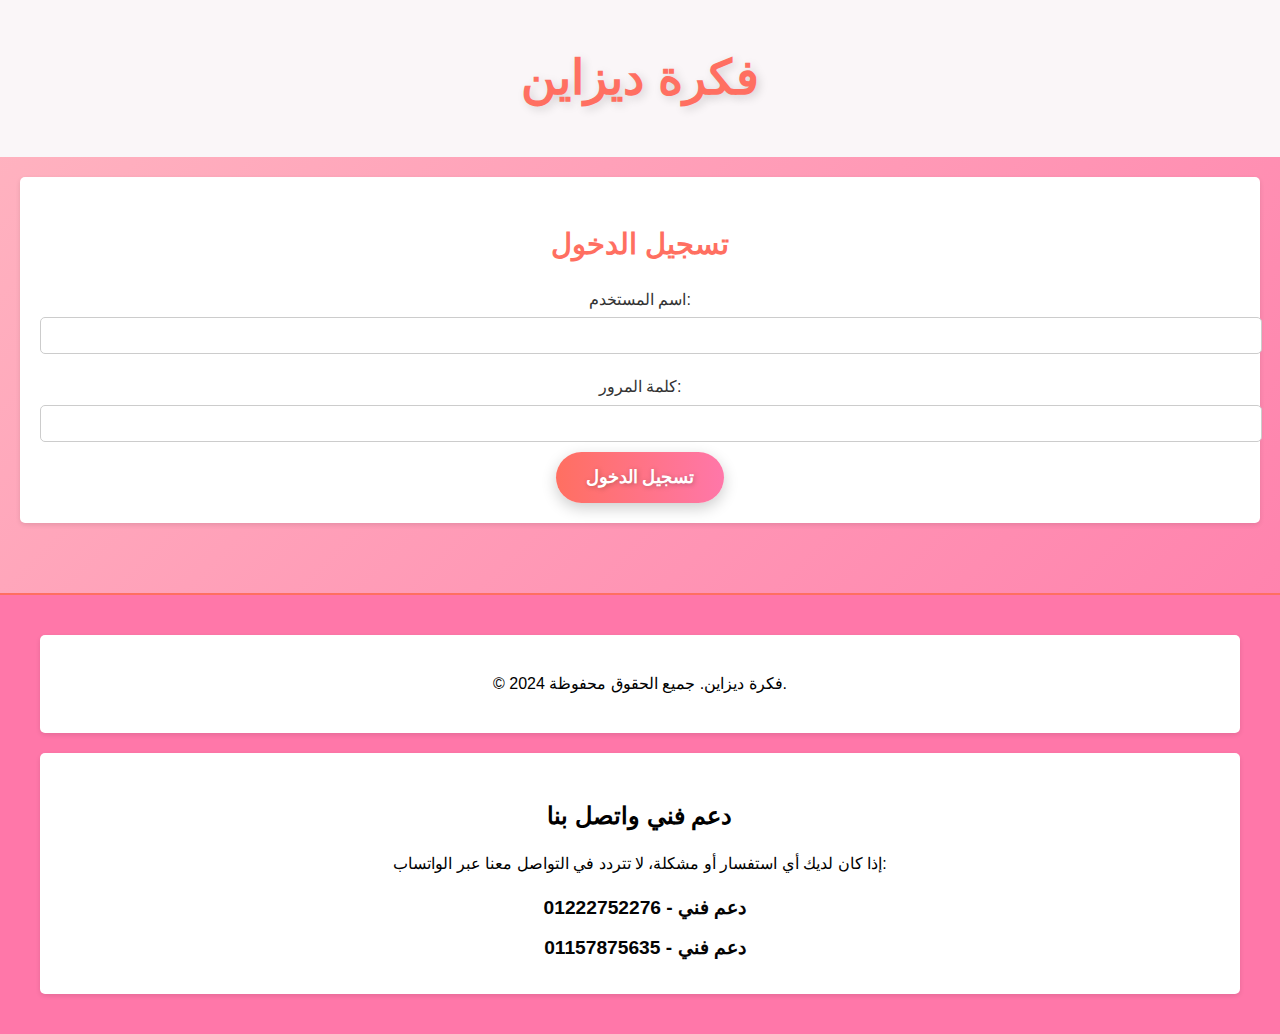
<file: index.html>
<!DOCTYPE html>
<html lang="ar">
<head>
    <meta charset="UTF-8">
    <meta name="viewport" content="width=device-width, initial-scale=1.0">
    <title>فكرة ديزاين</title>
    <link rel="stylesheet" href="style.css">
    <script src="script.js" defer></script>
</head>
<body>
    <!-- عنوان الموقع -->
    <header>
        <h1>فكرة ديزاين</h1>
    </header>

    <!-- قسم تسجيل الدخول -->
    <section id="login">
        <h2>تسجيل الدخول</h2>
        <form onsubmit="validateLogin(event)">
            <label for="username">اسم المستخدم:</label>
            <input type="text" id="username" required>
            <br>
            <label for="password">كلمة المرور:</label>
            <input type="password" id="password" required>
            <br>
            <button type="submit">تسجيل الدخول</button>
        </form>
    </section>

    <!-- قسم الكورسات -->
    <section id="courses" style="display: none;">
        <h2>الكورسات المتاحة</h2>

        <!-- إضافة الكورسات -->
        <div class="course" id="ai-course">
            <h3>الذكاء الاصطناعي</h3>
            <input type="password" id="ai-password" placeholder="أدخل كلمة المرور">
            <button onclick="enrollToAICourse()">سجل الآن</button>
            <div id="ai-video" style="display: none;">
                <ul>
                    <li>
                        <h3>الفيديو الأول</h3>
                        <div class="video-container">
                            <iframe src="https://www.youtube.com/embed/tndkAf5BVYY" 
                                title="Section 1 || وايت بورد" 
                                allowfullscreen></iframe>
                        </div>
                    </li>
                    <li>
                        <h3>الفيديو الثاني</h3>
                        <div class="video-container">
                            <iframe src="https://geo.dailymotion.com/player.html?video=x8ifn0u" 
                                title="Dailymotion Video Player" 
                                allowfullscreen></iframe>
                        </div>
                    </li>
                </ul>
            </div>
        </div>

        <div class="course" id="photoshop-course">
            <h3>الفوتوشوب</h3>
            <input type="password" id="photoshop-password" placeholder="أدخل كلمة المرور">
            <button onclick="openPhotoshopCourse()">سجل الآن</button>
        </div>

        <div class="course" id="canva-course">
            <h3>كانفا</h3>
            <input type="password" id="canva-password" placeholder="أدخل كلمة المرور">
            <button onclick="openCanvaCourse()">سجل الآن</button>
        </div>

        <div class="course" id="editing-course">
            <h3>المونتاج</h3>
            <input type="password" id="editing-password" placeholder="أدخل كلمة المرور">
            <button onclick="openEditingCourse()">سجل الآن</button>
        </div>

        <div class="course" id="whiteboard-course">
            <h3>الوايت بورد</h3>
            <input type="password" id="whiteboard-password" placeholder="أدخل كلمة المرور">
            <button onclick="openWhiteboardCourse()">سجل الآن</button>
        </div>

        <div class="course" id="voiceover-course">
            <h3>الفويس أوفر</h3>
            <input type="password" id="voiceover-password" placeholder="أدخل كلمة المرور">
            <button onclick="openVoiceoverCourse()">سجل الآن</button>
        </div>
    </section>

    <!-- قائمة الكورسات المسجلة
    <section id="enrolled-courses">
        <<h2 >الكورسات المسجلة</h2> -->
<!-- 
        <ul id="enrolled-list"></ul> -->
    </section> 
    <!-- قسم الحقوق والتواصل -->
    <!-- قسم الحقوق والتواصل -->
<footer>
    <!-- حقوق النشر -->
    <section id="copyright">
        <p>&copy; 2024 فكرة ديزاين. جميع الحقوق محفوظة.</p>
    </section>

    <!-- دعم فني واتصل بنا -->
    <section id="contact">
        <h3>دعم فني واتصل بنا</h3>
        <p>إذا كان لديك أي استفسار أو مشكلة، لا تتردد في التواصل معنا عبر الواتساب:</p>
        <ul>
            <li>
                <a href="https://wa.me/201222752276" target="_blank" class="whatsapp-contact">
                    <i class="fab fa-whatsapp"></i> دعم فني  - 01222752276
                </a>
            </li>
            <li>
                <a href="https://wa.me/2001157875635?text=" target="_blank" class="whatsapp-contact">
                    <i class="fab fa-whatsapp"></i> دعم فني  - 01157875635
                </a>
            </li>
        </ul>
    </section>
</footer>
</body>
</html>
</file>
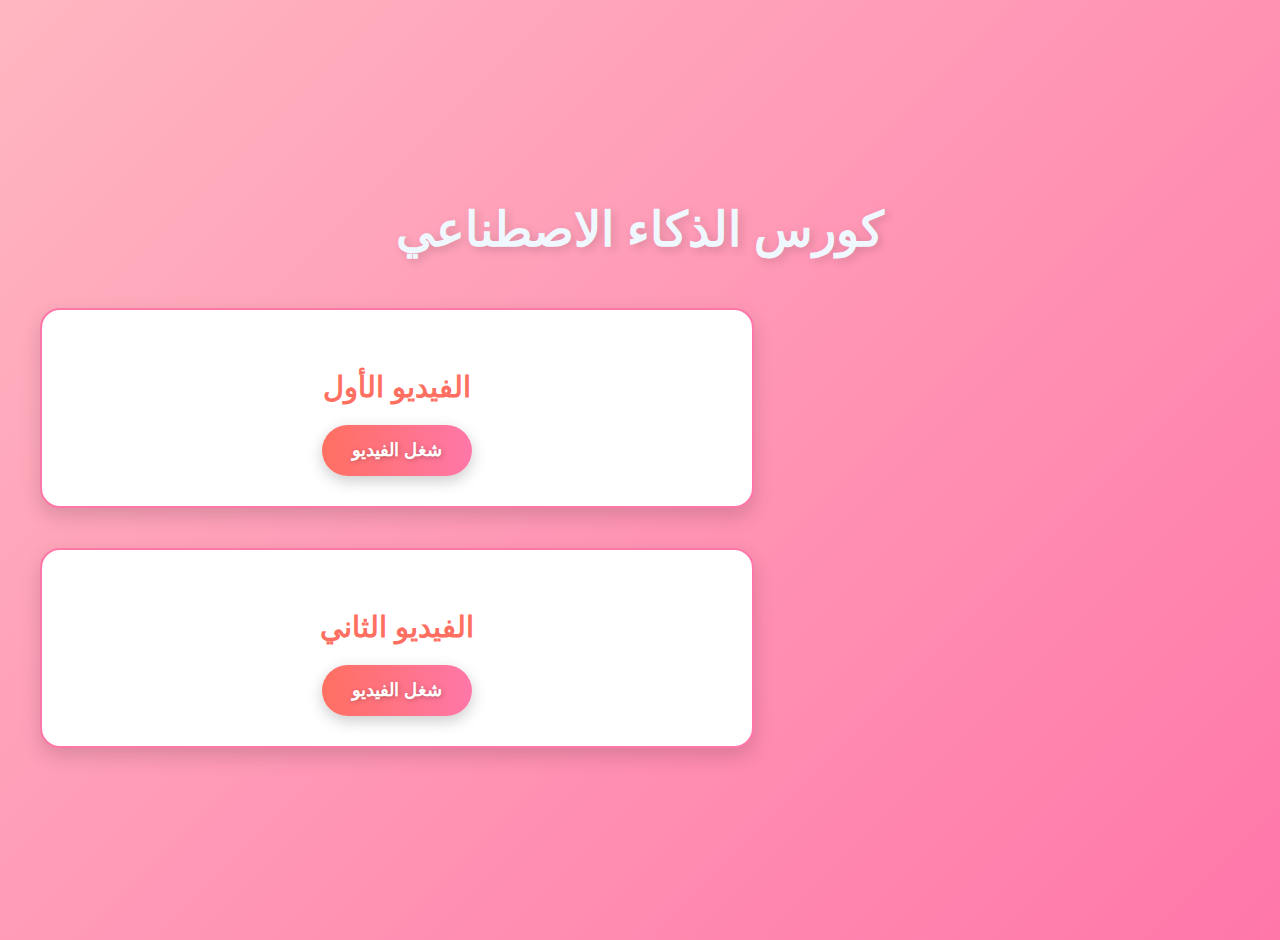
<file: ai-course.html>
<!DOCTYPE html>
<html lang="ar">
<head>
    <meta charset="UTF-8">
    <meta name="viewport" content="width=device-width, initial-scale=1.0">
    <title>كورس الذكاء الاصطناعي</title>
    <link rel="stylesheet" href="style.css">
    <style>
        body { font-family: Arial, sans-serif; text-align: center; margin: 20px; }
        .video-container { margin: 20px; }
    </style>
</head>
<body>
    <h1 style="color: aliceblue;">كورس الذكاء الاصطناعي</h1>
    <div class="video-container">
        <h2>الفيديو الأول</h2>
        <button onclick="playVideo('ai-video1')">شغل الفيديو</button>
        <div id="ai-video1" style="display:none; margin-top: 10px;">
            <iframe src="https://www.youtube.com/embed/tndkAf5BVYY" width="560" height="315" frameborder="0" allowfullscreen></iframe>
        </div>
    </div>
    <div class="video-container">
        <h2>الفيديو الثاني</h2>
        <button onclick="playVideo('ai-video2')">شغل الفيديو</button>
        <div id="ai-video2" style="display:none; margin-top: 10px;">
            <iframe src="https://geo.dailymotion.com/player.html?video=x8ifn0u" width="560" height="315" frameborder="0" allowfullscreen></iframe>
        </div>
    </div>

    <script>
        function playVideo(videoId) {
            document.getElementById(videoId).style.display = 'block';
        }
    </script>
</body>
</html>
</file>
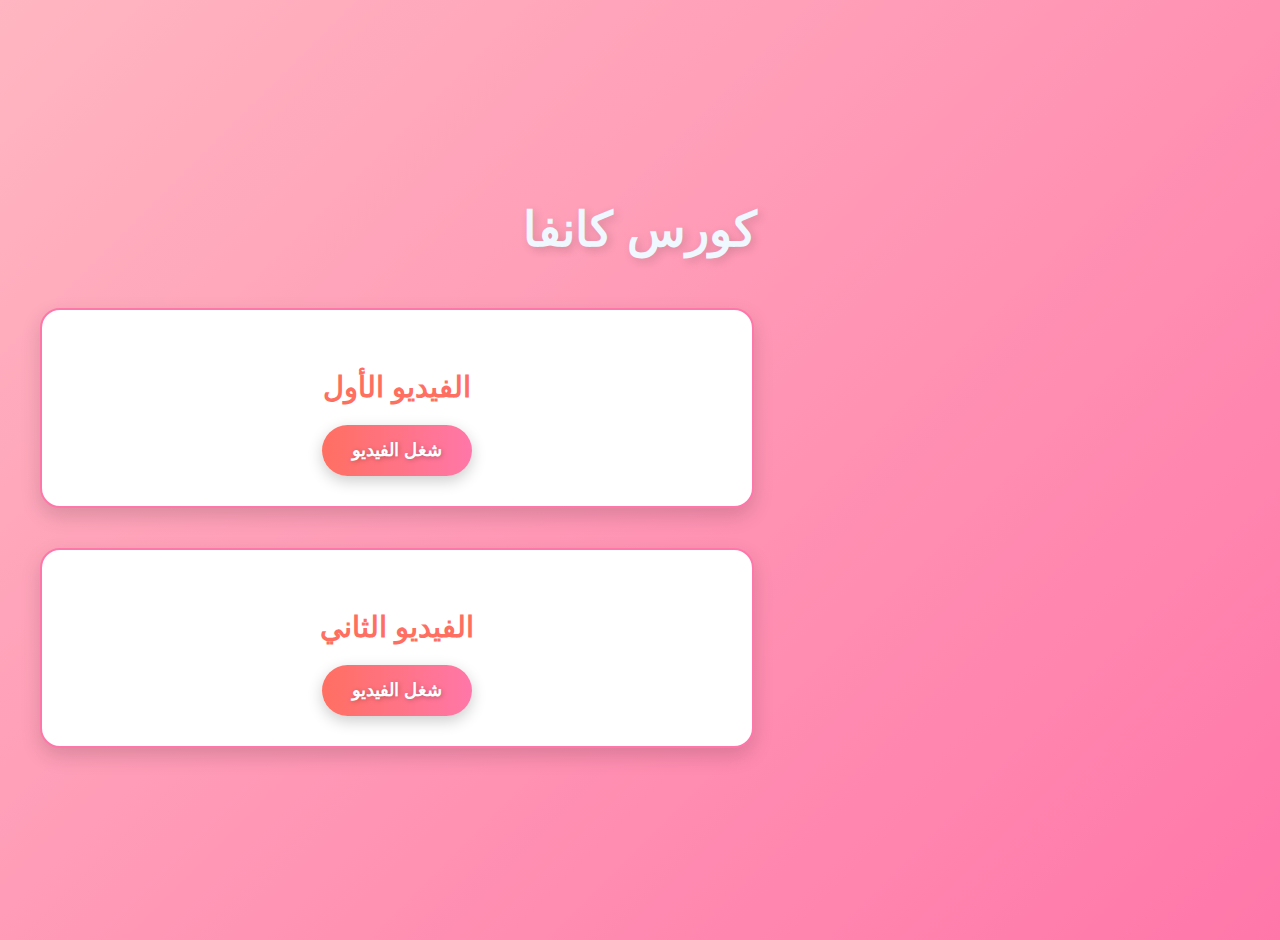
<file: canva-course.html>
<!DOCTYPE html>
<html lang="ar">
<head>
    <meta charset="UTF-8">
    <meta name="viewport" content="width=device-width, initial-scale=1.0">
    <title>كورس كانفا</title>
        <link rel="stylesheet" href="style.css">

    <style>
        body { font-family: Arial, sans-serif; text-align: center; margin: 20px; }
        .video-container { margin: 20px; }
    </style>
</head>
<body>
    <h1 style="color: aliceblue;">كورس كانفا</h1>
    <div class="video-container">
        <h2>الفيديو الأول</h2>
        <button onclick="playVideo('canva-video1')">شغل الفيديو</button>
        <div id="canva-video1" style="display:none; margin-top: 10px;">
            <iframe src="https://www.youtube.com/embed/tndkAf5BVYY" width="560" height="315" frameborder="0" allowfullscreen></iframe>
        </div>
    </div>
    <div class="video-container">
        <h2>الفيديو الثاني</h2>
        <button onclick="playVideo('canva-video2')">شغل الفيديو</button>
        <div id="canva-video2" style="display:none; margin-top: 10px;">
            <iframe src="https://geo.dailymotion.com/player.html?video=x8ifn0u" width="560" height="315" frameborder="0" allowfullscreen></iframe>
        </div>
    </div>

    <script>
        function playVideo(videoId) {
            document.getElementById(videoId).style.display = 'block';
        }
    </script>
</body>
</html>
</file>
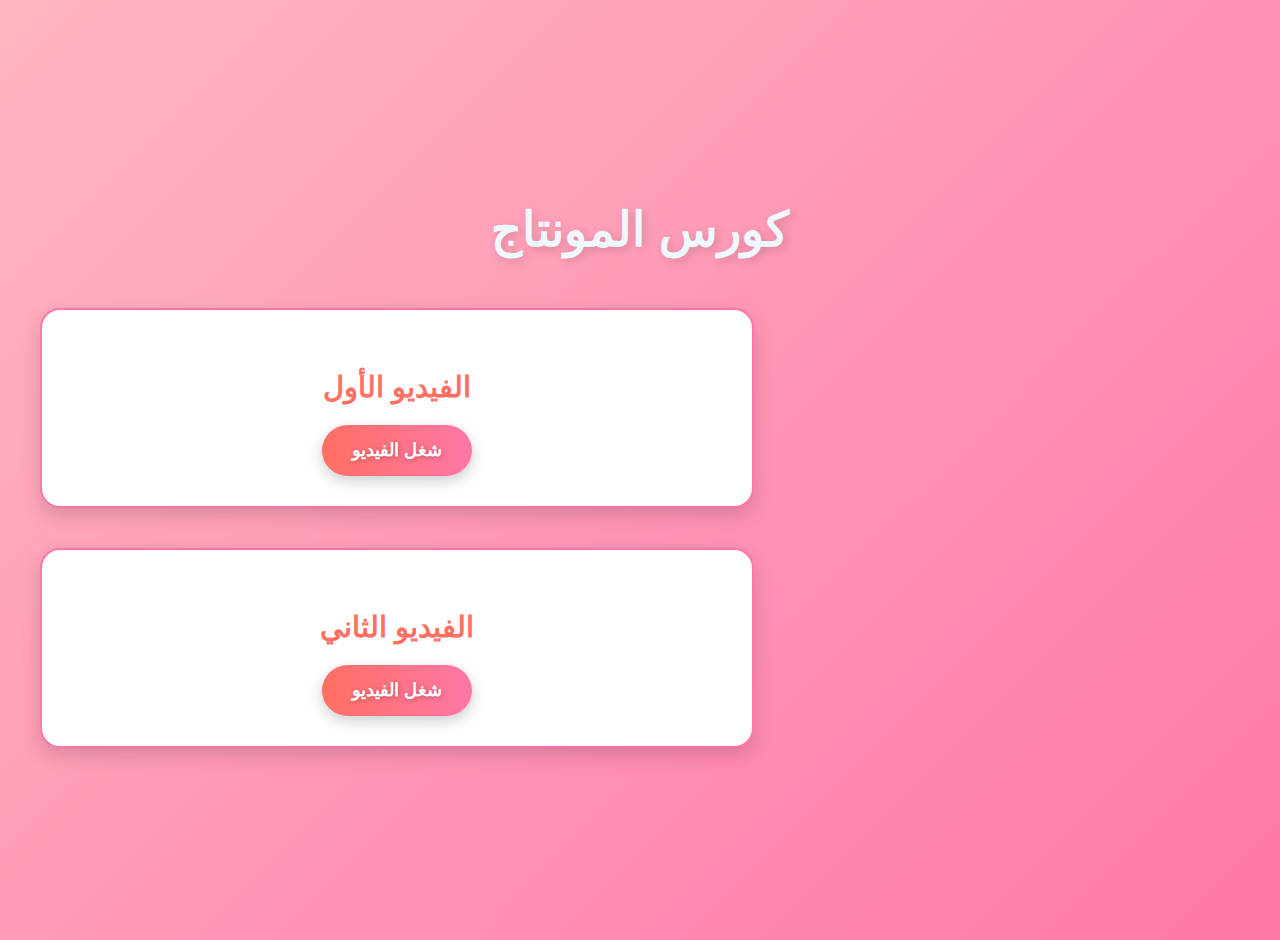
<file: editing-course.html>
<!DOCTYPE html>
<html lang="ar">
<head>
    <meta charset="UTF-8">
    <meta name="viewport" content="width=device-width, initial-scale=1.0">
    <title>كورس المونتاج</title>
    <link rel="stylesheet" href="style.css">
    <style>
        body { font-family: Arial, sans-serif; text-align: center; margin: 20px; }
        .video-container { margin: 20px; }
    </style>
</head>
<body>
    <h1 style="color: aliceblue;">كورس المونتاج</h1>
    <div class="video-container">
        <h2>الفيديو الأول</h2>
        <button onclick="playVideo('editing-video1')">شغل الفيديو</button>
        <div id="editing-video1" style="display:none; margin-top: 10px;">
            <iframe src="https://www.youtube.com/embed/tndkAf5BVYY" width="560" height="315" frameborder="0" allowfullscreen></iframe>
        </div>
    </div>
    <div class="video-container">
        <h2>الفيديو الثاني</h2>
        <button onclick="playVideo('editing-video2')">شغل الفيديو</button>
        <div id="editing-video2" style="display:none; margin-top: 10px;">
            <iframe src="https://geo.dailymotion.com/player.html?video=x8ifn0u" width="560" height="315" frameborder="0" allowfullscreen></iframe>
        </div>
    </div>

    <script>
        function playVideo(videoId) {
            document.getElementById(videoId).style.display = 'block';
        }
    </script>
</body>
</html>
</file>
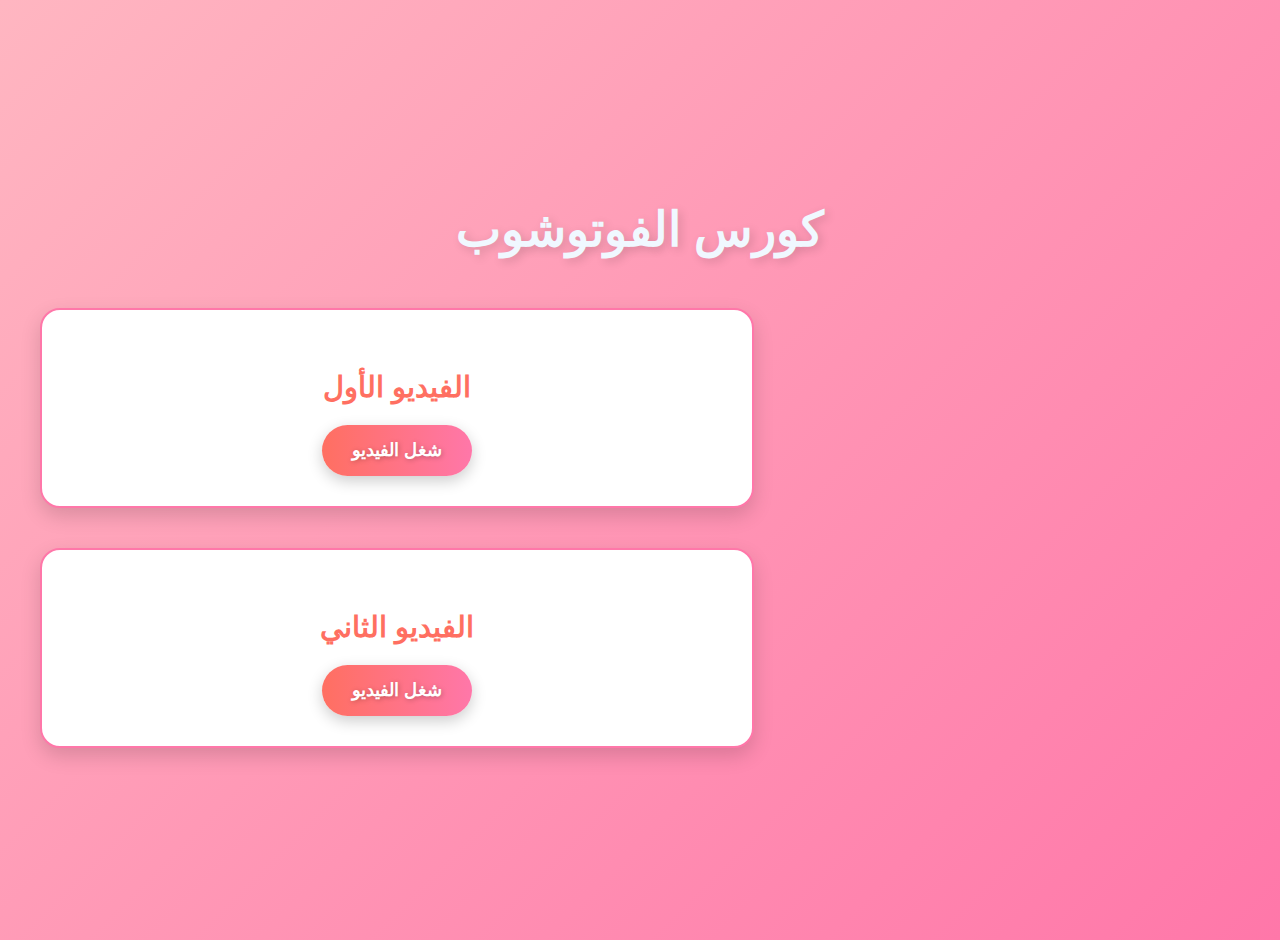
<file: photoshop-course.html>
<!DOCTYPE html>
<html lang="ar">
<head>
    <meta charset="UTF-8">
    <meta name="viewport" content="width=device-width, initial-scale=1.0">
    <title>كورس الفوتوشوب</title>
    <link rel="stylesheet" href="style.css">
    <style>
        body { font-family: Arial, sans-serif; text-align: center; margin: 20px; }
        .video-container { margin: 20px; }
    </style>
</head>
<body>
    <h1 style="color: aliceblue;">كورس الفوتوشوب</h1>
    <div class="video-container">
        <h2>الفيديو الأول</h2>
        <button onclick="playVideo('photoshop-video1')">شغل الفيديو</button>
        <div id="photoshop-video1" style="display:none; margin-top: 10px;">
            <iframe src="https://www.youtube.com/embed/tndkAf5BVYY" width="560" height="315" frameborder="0" allowfullscreen></iframe>
        </div>
    </div>
    <div class="video-container">
        <h2>الفيديو الثاني</h2>
        <button onclick="playVideo('photoshop-video2')">شغل الفيديو</button>
        <div id="photoshop-video2" style="display:none; margin-top: 10px;">
            <iframe src="https://geo.dailymotion.com/player.html?video=x8ifn0u" width="560" height="315" frameborder="0" allowfullscreen></iframe>
        </div>
    </div>

    <script>
        function playVideo(videoId) {
            document.getElementById(videoId).style.display = 'block';
        }
    </script>
</body>
</html>
</file>
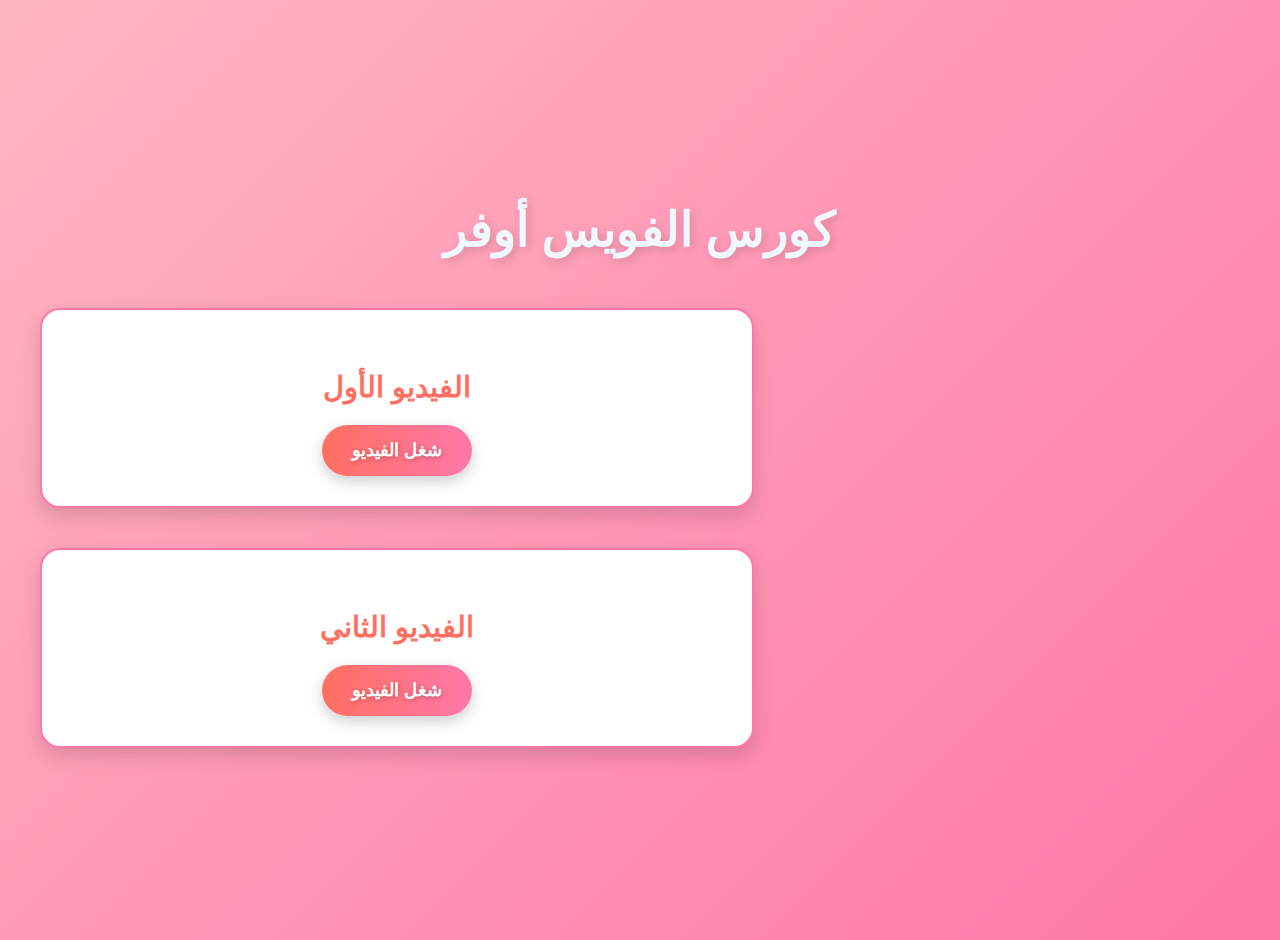
<file: voiceover-course.html>
<!DOCTYPE html>
<html lang="ar">
<head>
    <meta charset="UTF-8">
    <meta name="viewport" content="width=device-width, initial-scale=1.0">
    <title>كورس الفويس أوفر</title>
    <link rel="stylesheet" href="style.css">
    <style>
        body { font-family: Arial, sans-serif; text-align: center; margin: 20px; }
        .video-container { margin: 20px; }
    </style>
</head>
<body>
    <h1 style="color: aliceblue;">كورس الفويس أوفر</h1>
    <div class="video-container">
        <h2>الفيديو الأول</h2>
        <button onclick="playVideo('voiceover-video1')">شغل الفيديو</button>
        <div id="voiceover-video1" style="display:none; margin-top: 10px;">
            <iframe src="https://www.youtube.com/embed/tndkAf5BVYY" width="560" height="315" frameborder="0" allowfullscreen></iframe>
        </div>
    </div>
    <div class="video-container">
        <h2>الفيديو الثاني</h2>
        <button onclick="playVideo('voiceover-video2')">شغل الفيديو</button>
        <div id="voiceover-video2" style="display:none; margin-top: 10px;">
            <iframe src="https://geo.dailymotion.com/player.html?video=x8ifn0u" width="560" height="315" frameborder="0" allowfullscreen></iframe>
        </div>
    </div>

    <script>
        function playVideo(videoId) {
            document.getElementById(videoId).style.display = 'block';
        }
    </script>
</body>
</html>
</file>
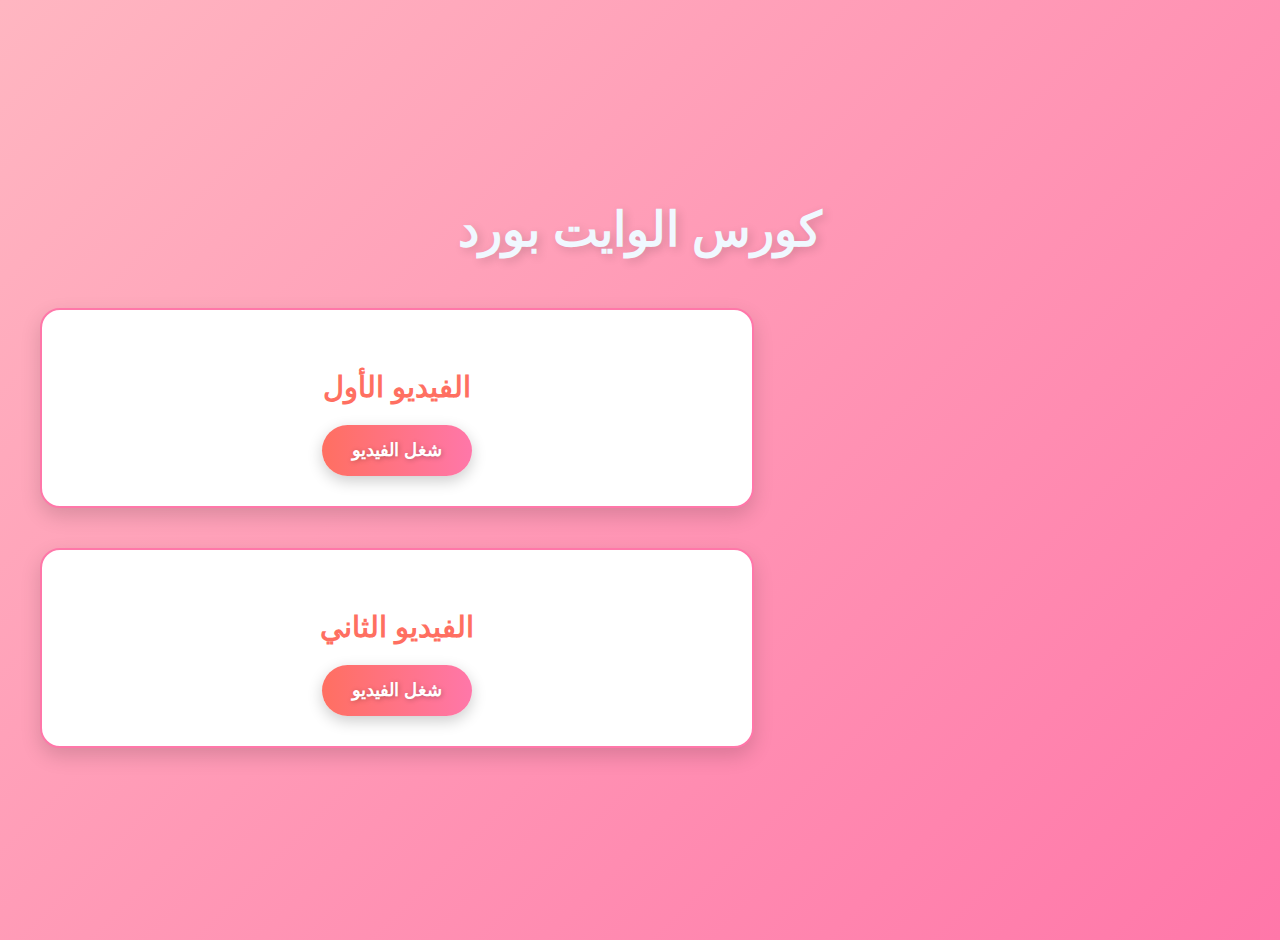
<file: whiteboard-course.html>
<!DOCTYPE html>
<html lang="ar">
<head>
    <meta charset="UTF-8">
    <meta name="viewport" content="width=device-width, initial-scale=1.0">
    <title>كورس الوايت بورد</title>
    <link rel="stylesheet" href="style.css">
    <style>
        body { font-family: Arial, sans-serif; text-align: center; margin: 20px; }
        .video-container { margin: 20px; }
    </style>
</head>
<body>
    <h1 style="color: aliceblue;">كورس الوايت بورد</h1>
    <div class="video-container">
        <h2>الفيديو الأول</h2>
        <button onclick="playVideo('whiteboard-video1')">شغل الفيديو</button>
        <div id="whiteboard-video1" style="display:none; margin-top: 10px;">
            <iframe src="https://www.youtube.com/embed/tndkAf5BVYY" width="560" height="315" frameborder="0" allowfullscreen></iframe>
        </div>
    </div>
    <div class="video-container">
        <h2>الفيديو الثاني</h2>
        <button onclick="playVideo('whiteboard-video2')">شغل الفيديو</button>
        <div id="whiteboard-video2" style="display:none; margin-top: 10px;">
            <iframe src="https://geo.dailymotion.com/player.html?video=x8ifn0u" width="560" height="315" frameborder="0" allowfullscreen></iframe>
        </div>
    </div>

    <script>
        function playVideo(videoId) {
            document.getElementById(videoId).style.display = 'block';
        }
    </script>
</body>
</html>
</file>
<file: style.css>
/* General Styles */
body {
  font-family: Arial, sans-serif;
  background-color: #f4f4f4;
  color: #333;
  line-height: 1.6;
  margin: 0;
  padding: 0;
  
}

header {
  background: #faf6f8;
  color: #fff;
  padding: 20px 0;
  text-align: center;
}

nav ul {
  list-style: none;
  padding: 0;
}

nav ul li {
  display: inline;
  margin: 0 15px;
}

nav ul li a {
  color: #fff;
  text-decoration: none;
}

/* Section Styles */
section {
  padding: 20px;
  margin: 20px;
  background: #fff;
  border-radius: 5px;
  box-shadow: 0 2px 5px rgba(0, 0, 0, 0.1);
}

/* Course Card Styles */
.course {
  border: 1px solid #ddd;
  border-radius: 5px;
  padding: 15px;
  margin: 10px 0;
  transition: transform 0.2s;
}

.course:hover {
  transform: scale(1.02);
  box-shadow: 0 4px 10px rgba(0, 0, 0, 0.2);
}

/* Button Styles */
button {
  background: #28a745;
  color: #fff;
  border: none;
  padding: 10px 15px;
  border-radius: 5px;
  cursor: pointer;
  transition: background 0.3s;
}

button:hover {
  background: #218838;
}

/* Form Styles */
form {
  margin-top: 20px;
}

form label {
  display: block;
  margin: 10px 0 5px;
}

form input, form select {
  width: 100%;
  padding: 10px;
  margin-bottom: 10px;
  border: 1px solid #ccc;
  border-radius: 5px;
}
/* إعدادات الجسم */
body {
  background: linear-gradient(135deg, #FFB6C1, #FF77A9); /* تدرج لوني ناعم بين الوردي الفاتح والزهري */
  font-family: 'Cairo', sans-serif;
  color: #333;
  margin: 0;
  padding: 0;
  text-align: center;
  min-height: 100vh;
  display: flex;
  flex-direction: column;
  justify-content: center;
}

/* ترويسة الصفحة */
h1 {
  color: #FF6F61;
  font-size: 3rem;
  margin: 20px;
  text-transform: uppercase;
  font-weight: bold;
  letter-spacing: 2px;
  text-shadow: 3px 3px 10px rgba(0, 0, 0, 0.15);
  animation: fadeInUp 1s ease-out;
}

/* الحاويات الخاصة بالفيديو */
.video-container {
  background: #fff;
  border: 2px solid #FF77A9;
  border-radius: 20px;
  box-shadow: 0 8px 20px rgba(0, 0, 0, 0.15);
  margin: 30px auto;
  padding: 30px;
  max-width: 650px;
  text-align: center;
  animation: zoomIn 0.5s ease-out;
}

/* عناوين الفيديو */
h2 {
  color: #FF6F61;
  font-size: 1.8rem;
  margin-bottom: 15px;
  font-weight: bold;
  text-transform: capitalize;
  letter-spacing: 1px;
}


/* الأزرار */
button {
  background: linear-gradient(90deg, #FF6F61, #FF77A9);
  color: #fff;
  border: none;
  padding: 15px 30px;
  font-size: 1.1rem;
  font-weight: bold;
  border-radius: 50px;
  cursor: pointer;
  transition: all 0.3s ease;
  box-shadow: 0 5px 15px rgba(0, 0, 0, 0.2);
  text-shadow: 1px 1px 5px rgba(0, 0, 0, 0.25);
}

button:hover {
  transform: translateY(-5px);
  box-shadow: 0 12px 30px rgba(0, 0, 0, 0.25);
}

button:active {
  transform: translateY(2px);
}

/* تأثيرات الفيديو */
iframe {
  border-radius: 15px;
  box-shadow: 0 4px 20px rgba(0, 0, 0, 0.15);
  margin-top: 20px;
}

/* تأثيرات الأنيميشن */
@keyframes fadeInUp {
  from {
      opacity: 0;
      transform: translateY(50px);
  }
  to {
      opacity: 1;
      transform: translateY(0);
  }
}

@keyframes zoomIn {
  from {
      opacity: 0;
      transform: scale(0.8);
  }
  to {
      opacity: 1;
      transform: scale(1);
  }
}

/* تنسيق الفوتر */
footer {
  background-color: #FF77A9;
  padding: 20px;
  color: #000000;
  text-align: center;
  margin-top: 50px;
  border-top: 2px solid #FF6F61;
}

footer h3 {
  font-size: 1.5rem;
  margin-bottom: 15px;
  color: #000000;
}

footer a {
  color: #040404;
  text-decoration: none;
  font-weight: bold;
  display: flex;
  align-items: center;
  justify-content: center;
  margin: 10px 0;
  font-size: 1.2rem;
  transition: all 0.3s ease;
}

/* إضافة أيقونة واتساب مع تأثير */
footer a i {
  margin-right: 10px;
  font-size: 1.5rem;
  transition: transform 0.3s ease, color 0.3s ease;
}

/* عند المرور على الأيقونة أو الرابط */
footer a:hover {
  color: #25D366; /* اللون المميز لواتساب */
  transform: scale(1.1); /* تكبير الأيقونة عند المرور */
}

footer a i:hover {
  transform: rotate(15deg); /* دوران الأيقونة عند المرور */
}

/* تنسيق قائمة الواتساب */
#contact ul {
  list-style-type: none;
  padding: 0;
  margin: 0;
}

#contact li {
  margin: 10px 0;
  font-size: 1.2rem;
}

/* تخصيص مظهر الواتساب عند الضغط عليها */
footer a:active {
  transform: scale(1.05);
}
</file>
